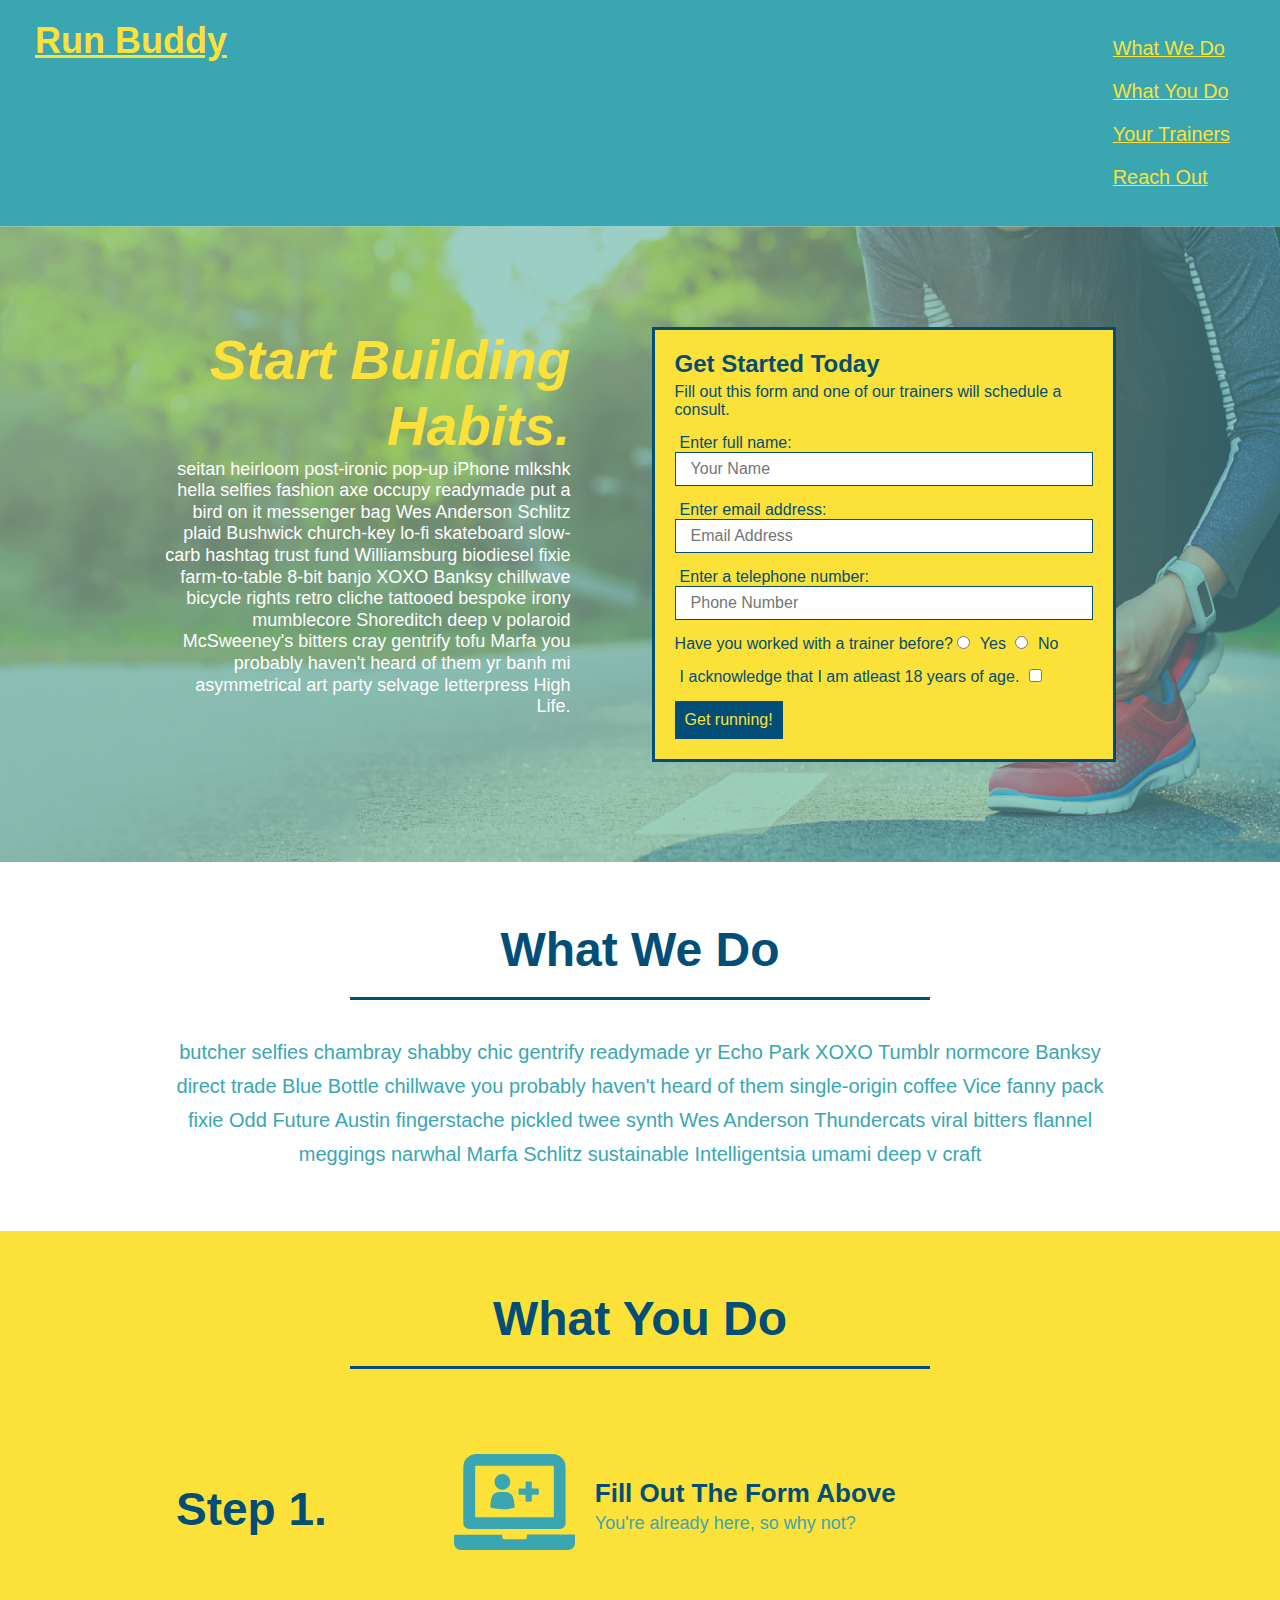
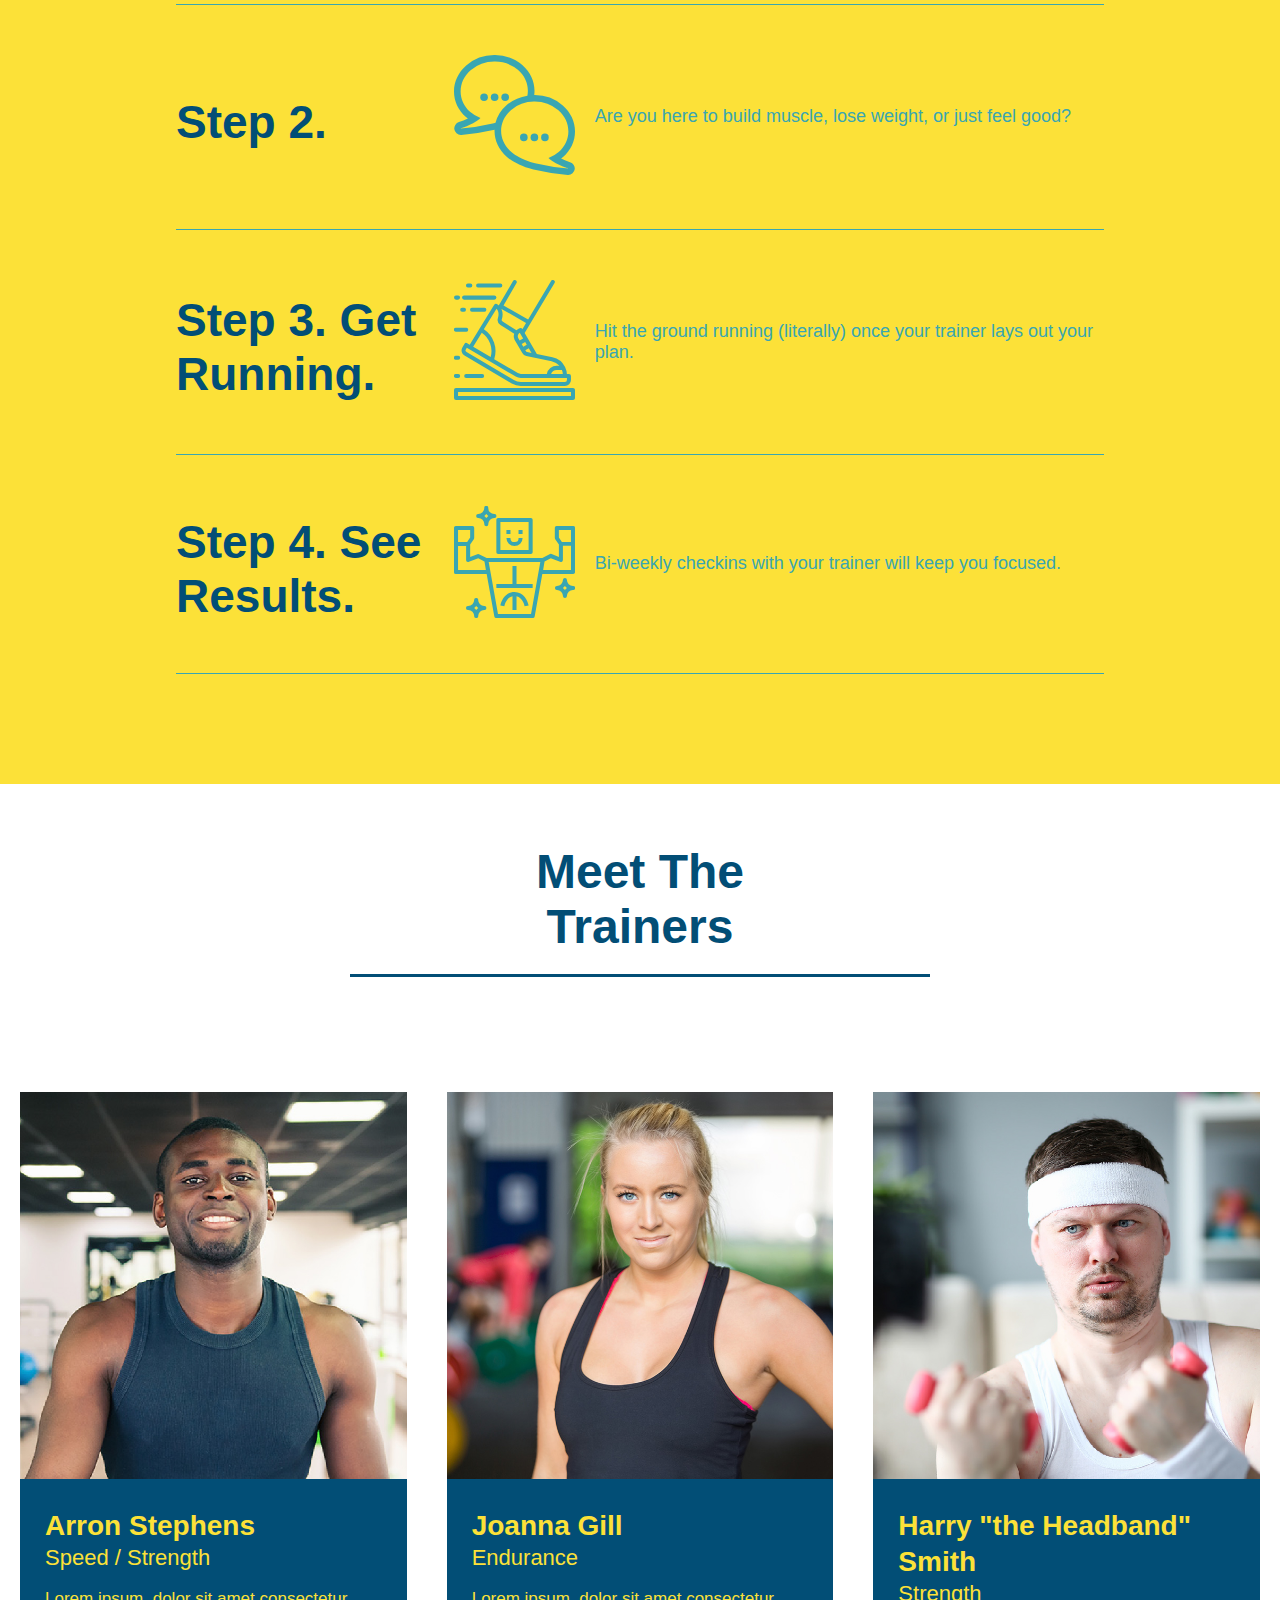
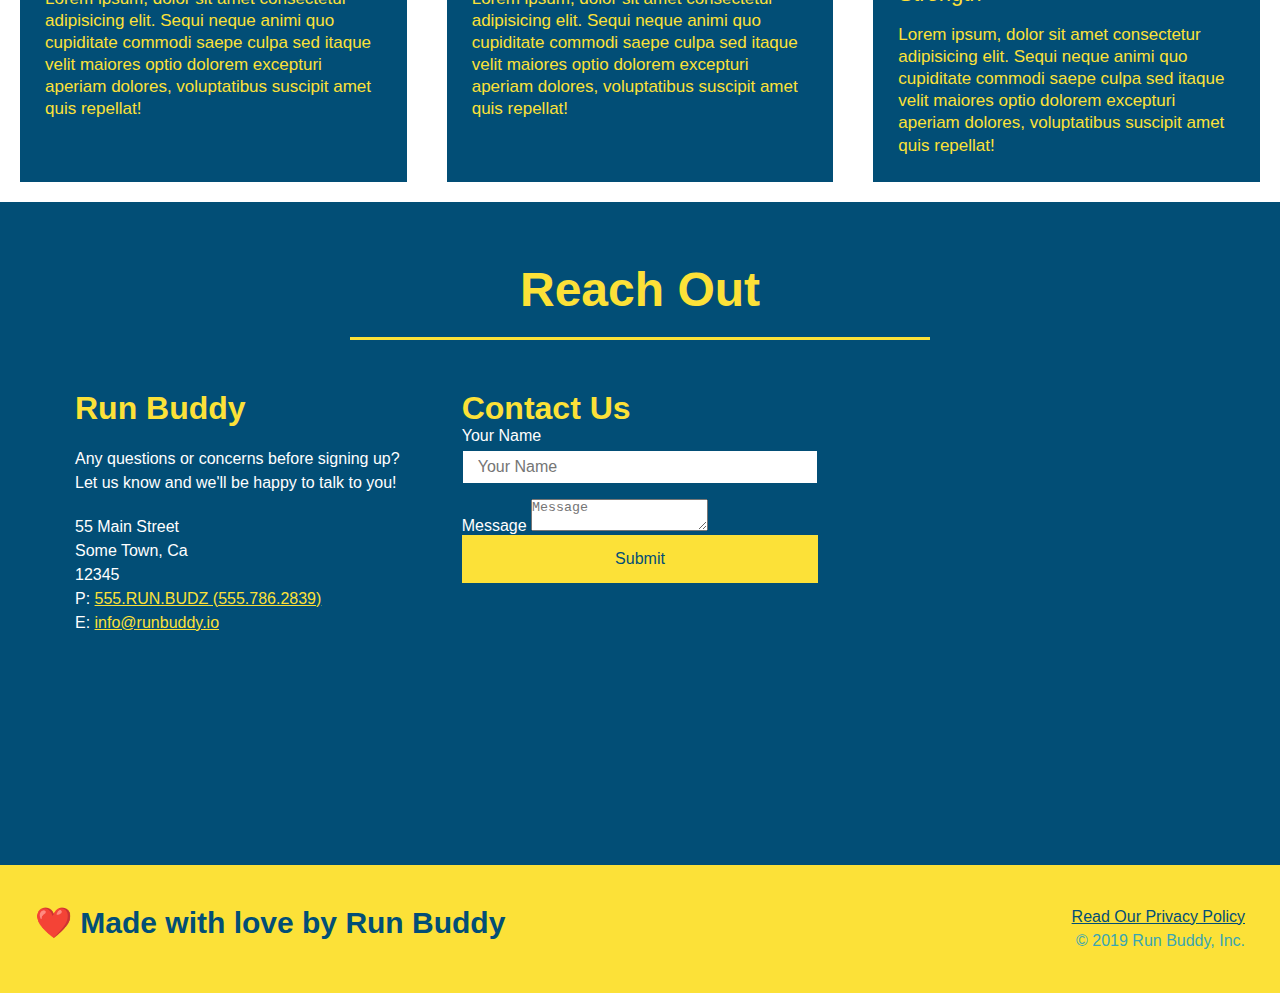
<file: index.html>
<!DOCTYPE html>
<html lang="en">
<head>
<meta charset="UTF-8"/>
<title>Run Buddy</title>
<link rel="stylesheet" href="./assets/css/style.css">
</head>

<body>
    <!-- navigation -->
<header>
    <h1>
        <a href="/">
          Run Buddy
        </a> 
    </h1>
    <nav>
        <!--Unordered list element-->
<ul>
<!--list item element-->
<li>
    <!--anchor element-->
    <a href="#what-we-do">What We Do</a>
</li>
<li>
    <a href="#what-you-do">What You Do</a>
</li>
<li>
    <a href="#your-trainers">Your Trainers</a>
</li>
<li>
    <a href="#reach-out">Reach Out</a>
</li>
</ul>

    </nav>
</header>

<!-- hero section -->
<section class="hero">

  <div class="hero-cta">
    <h2>Start Building Habits.</h2>
    <p>
      seitan heirloom post-ironic pop-up iPhone mlkshk hella selfies fashion axe occupy readymade put a bird on it messenger bag Wes Anderson Schlitz plaid Bushwick church-key lo-fi skateboard slow-carb hashtag trust fund Williamsburg biodiesel fixie farm-to-table 8-bit banjo XOXO Banksy chillwave bicycle rights retro cliche tattooed bespoke irony mumblecore Shoreditch deep v polaroid McSweeney's bitters cray gentrify tofu Marfa you probably haven't heard of them yr banh mi asymmetrical art party selvage letterpress High Life.
    </p>
  </div>
  
    <div class="hero-form">
        <h3>Get Started Today</h3>
        <p>Fill out this form and one of our trainers will schedule a consult.</p>

    <!--Add form element-->
<form>
    <label for="name">Enter full name:</label>
    <input type="text" placeholder="Your Name" name="name" id="name" class="form-input"/>
    <label for="email">Enter email address:</label>
<input type="email" placeholder="Email Address" name="email" id="email" class="form-input" />
<label for="phone">Enter a telephone number:</label>
<input type="tel" placeholder="Phone Number" name="phone" id="phone" class="form-input"/>
<p>
    Have you worked with a trainer before? 
    <input type="radio" name="trainer-confirm" id="trainer-yes" />
    <label for="trainer-yes">Yes</label>
    <input type="radio" name="trainer-confirm" id="trainer-no" />
    <label for="trainer-no">No</label>
</p>
<p>
    <label for="checkbox">
        I acknowledge that I am atleast 18 years of age.
    </label>
    <input type="checkbox" name="age-confirm" id="checkbox" />
</p>
<button type="submit">
    Get running!
</button>
</form>
</div>
</section>
<!--end hero-->
    

<!--"what we do" section-->
    <section id="what-we-do" class="intro">
      <div class="flex-row">
        <h2 class="section-title primary-border">What We Do
        </h2>
      </div>
      <div class="flex-row">
        <p>butcher selfies chambray shabby chic gentrify readymade yr Echo Park XOXO Tumblr normcore Banksy direct trade Blue Bottle chillwave you probably haven't heard of them single-origin coffee Vice fanny pack fixie Odd Future Austin fingerstache pickled twee synth Wes Anderson Thundercats viral bitters flannel meggings narwhal Marfa Schlitz sustainable Intelligentsia umami deep v craft </p>
      </div>
    </section>

<!--"what you do" section-->
<section id="what-you-do" class="steps">
  <div class="flex-row">
    <h2 class="section-title secondary-border">What You Do
    </h2>
</div>

    <div>
        <!-- insert this img element -->
        <div class="step">
          <h3>Step 1.</h3>
          <div class="step-info">
            <div class="step-img">
              <img src="assets/images/01-04-svgs/step-1.svg" alt="" />
            </div>
            <div class="step-text">
              <h4>Fill Out The Form Above</h4>
              <p>You're already here, so why not?</p>
            </div>
          </div>
        </div>

        <div class="step">
          <h3>Step 2.</h3>
          <div class="step-info">
            <div class="step-img">
              <img src="assets/images/01-04-svgs/step-2.svg" alt="" />
            </div>
            <div class="step-text">
              <p>Are you here to build muscle, lose weight, or just feel good?</p>
            </div>
          </div>
        </div>

        <div class="step">
          <h3>Step 3. Get Running.</h3>
          <div class="step-info">
            <div class="step-img">
              <img src="assets/images/01-04-svgs/step-3.svg" alt="" />
            </div>
            <div class="step-text">
              <p>Hit the ground running (literally) once your trainer lays out your plan.</p>
            </div>
          </div>
        </div>

        <div class="step">
          <h3>Step 4. See Results.</h3>
          <div class="step-info">
            <div class="step-img">
              <img src="assets/images/01-04-svgs/step-4.svg" alt="" />
            </div>
            <div class="step-text">
              <p>Bi-weekly checkins with your trainer will keep you focused.</p>
            </div>
          </div>
        </div>

</section>

<!--"meet the trainers" section-->
<section id="your-trainers" >
  <div class="flex-row">
    <h2 class="section-title primary-border">
    Meet The Trainers
    </h2>
  </div>
</section>

<!-- first trainer bio-->
<div class="trainers">
<article class="trainer">
  <img src="assets/images/01-05-trainers/trainer-1.jpg" alt="Arron Stephens in his workout clothes, ready to pump iron" />
  <div class="trainer-bio">
    <h3 class="trainer-name">Arron Stephens</h3>
    <h4 class="trainer-role">Speed / Strength</h4>
    <p>
      Lorem ipsum, dolor sit amet consectetur adipisicing elit. Sequi neque animi quo cupiditate commodi saepe culpa sed
      itaque velit maiores optio dolorem excepturi aperiam dolores, voluptatibus suscipit amet quis repellat!
    </p>
  </div>
</article>

<!-- second trainer bio -->
<article class="trainer">
  <img src="assets/images/01-05-trainers/trainer-2.jpg" alt="Joanna Gill cooling off after a workout" />
  <div class="trainer-bio">
    <h3 class="trainer-name">Joanna Gill</h3>
    <h4 class="trainer-role">Endurance</h4>
    <p>
      Lorem ipsum, dolor sit amet consectetur adipisicing elit. Sequi neque animi quo cupiditate commodi saepe culpa sed
      itaque velit maiores optio dolorem excepturi aperiam dolores, voluptatibus suscipit amet quis repellat!
    </p>
  </div>
</article>
  
  <!-- third trainer bio -->
  <article class="trainer">
    <img src="assets/images/01-05-trainers/trainer-3.jpg" alt="Harry Smith wearing a headband and lifting comically small pink weights" />
    <div class="trainer-bio">
      <h3 class="trainer-name">Harry "the Headband" Smith</h3>
      <h4 class="trainer-role">Strength</h4>
      <p>
        Lorem ipsum, dolor sit amet consectetur adipisicing elit. Sequi neque animi quo cupiditate commodi saepe culpa sed
        itaque velit maiores optio dolorem excepturi aperiam dolores, voluptatibus suscipit amet quis repellat!
      </p>
    </div>
  </article>
</div>

<!--"reach out" section-->
<section id="reach-out" class="contact">
  <div class="flex-row">
    <h2 class="section-title secondary-border">Reach Out
</h2>
</div>

<div class="contact-info">
  <div>
    <h3>Run Buddy</h3>
    <p>
      Any questions or concerns before signing up?
      <br />
      Let us know and we'll be happy to talk to you!
    </p>

    <address>
      55 Main Street <br />
      Some Town, Ca <br />
      12345 <br />
      P: <a href="tel:555.786.2839">555.RUN.BUDZ (555.786.2839)</a><br />
      E: <a href="mailto://info@runbuddy.io">info@runbuddy.io</a>
    </address>

  </div>

  <div class="contact-form">
    <h3>Contact Us</h3>
    <form>
      <label for="contact-name">Your Name</label>
      <input type="text" id="contact-name" placeholder="Your Name" />

      <label for="contact-message">Message</label>
      <textarea id="contact-message" placeholder="Message"></textarea>

      <button type="submit">Submit</button>
    </form>
  </div>

  <iframe
    src="https://www.google.com/maps/embed?pb=!1m14!1m12!1m3!1d12182.30520634488!2d-74.0652613!3d40.2407219!2m3!1f0!2f0!3f0!3m2!1i1024!2i768!4f13.1!5e0!3m2!1sen!2sus!4v1561060983193!5m2!1sen!2sus"
    frameborder="0" style="border:0" allowfullscreen></iframe>

</div>

  </section>  

<!--footer-->
<footer>
    <h2>❤️ Made with love by Run Buddy</h2>
    <div><a href="./privacy-policy.html">Read Our Privacy Policy</a><br/>
    &copy; 2019 Run Buddy, Inc. 
    </div>
</footer>


</body>
</html>
</file>
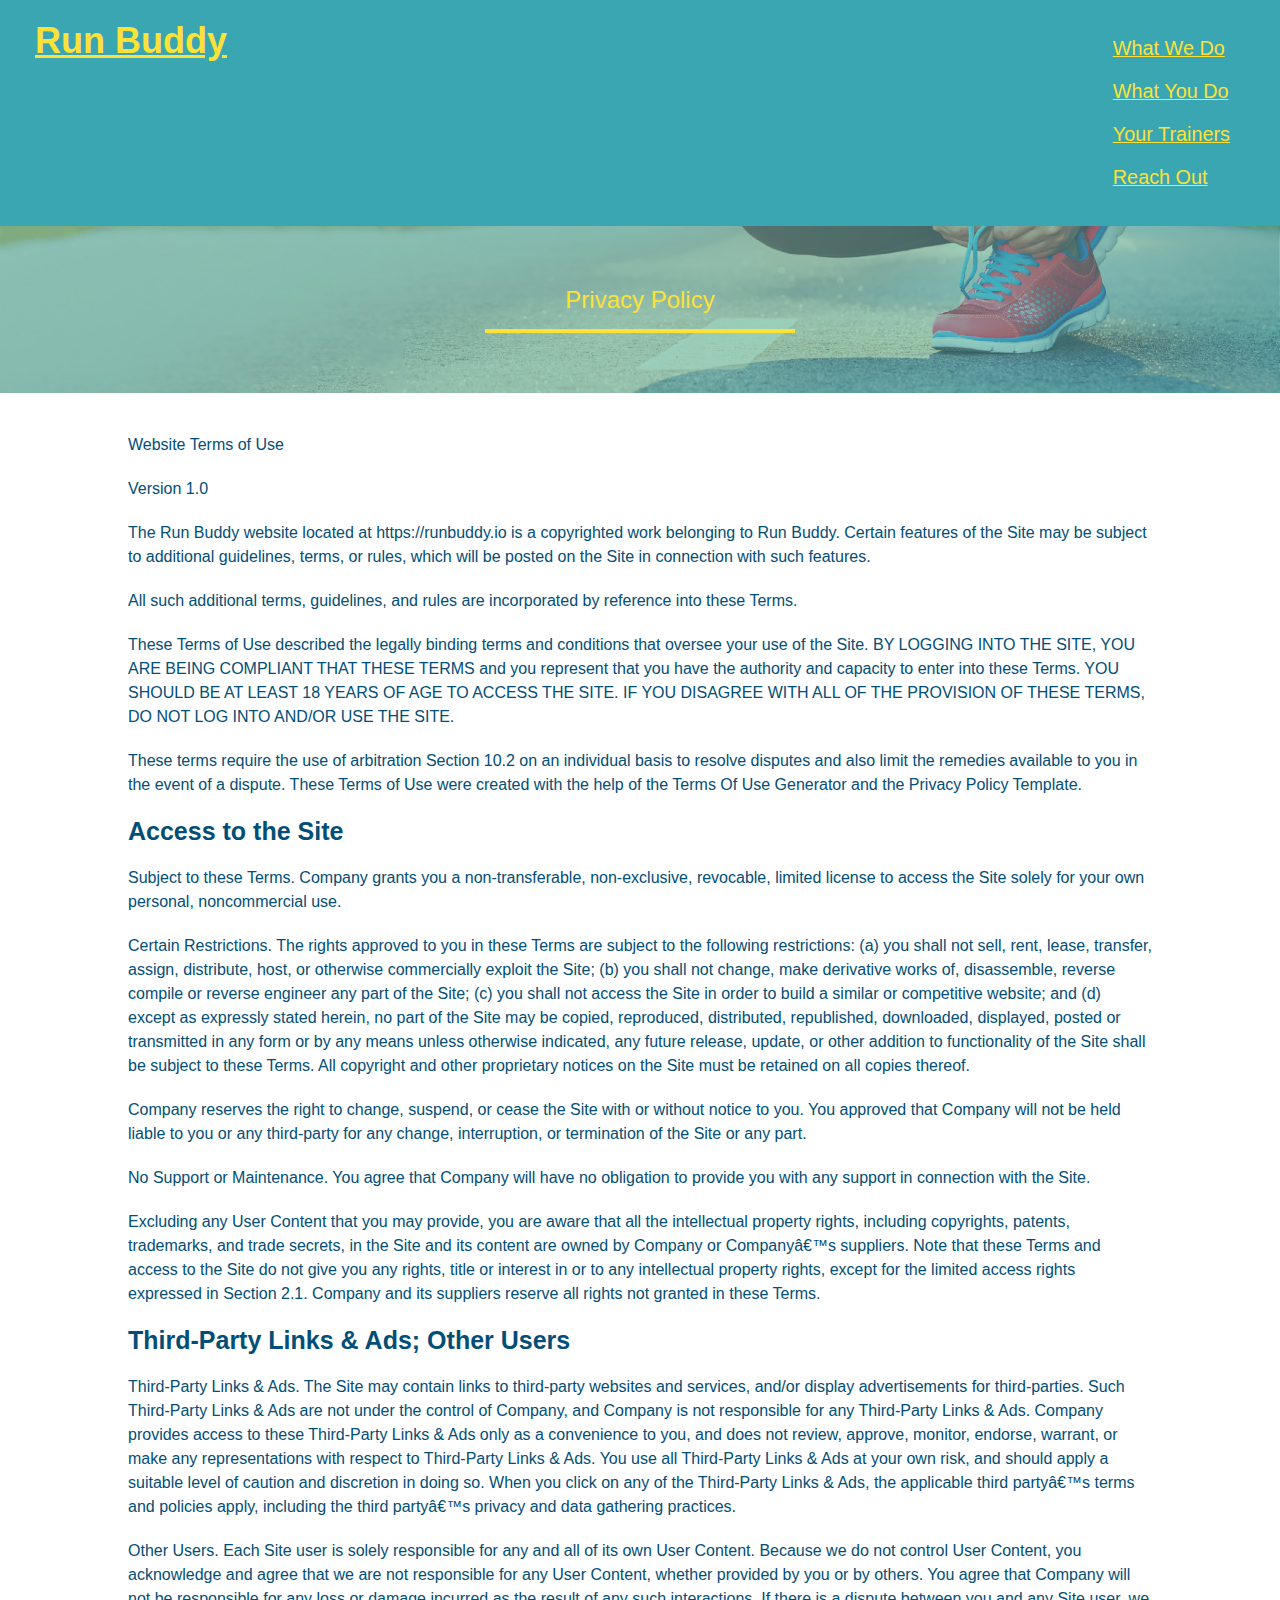
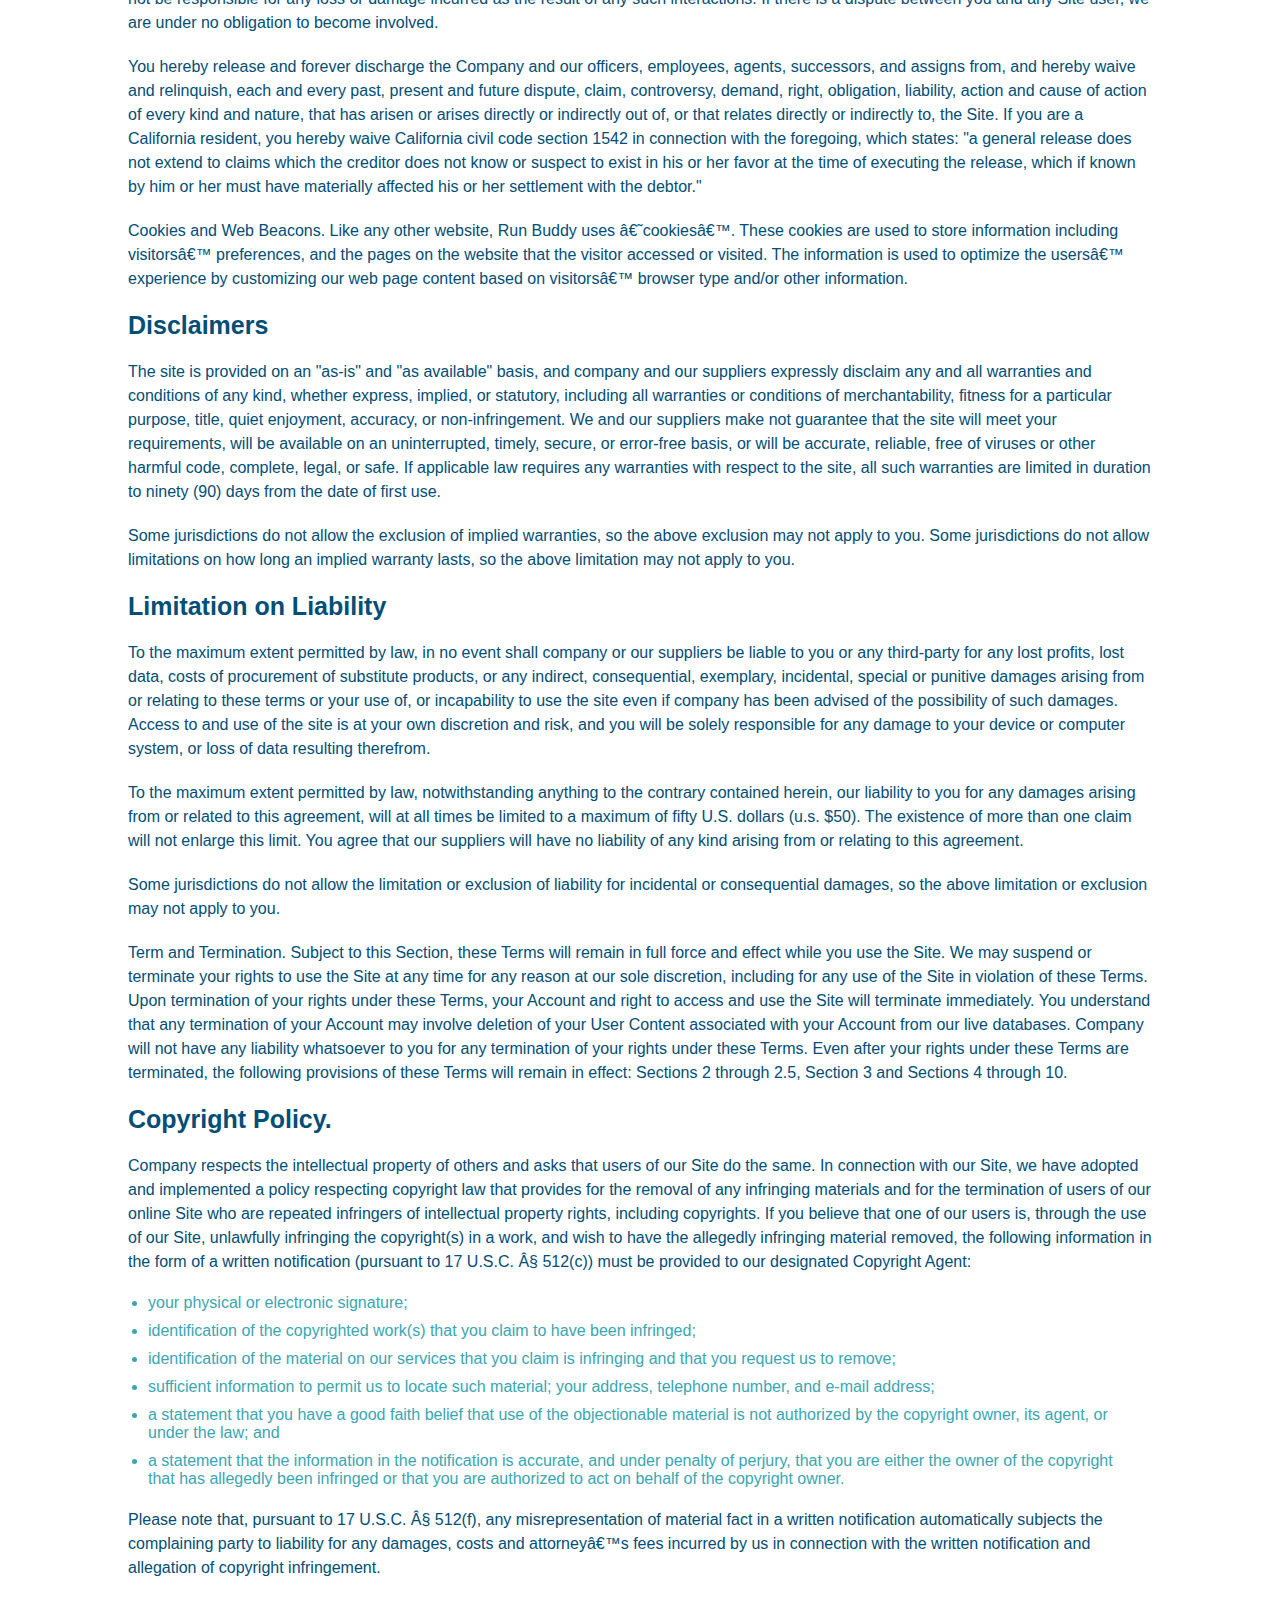
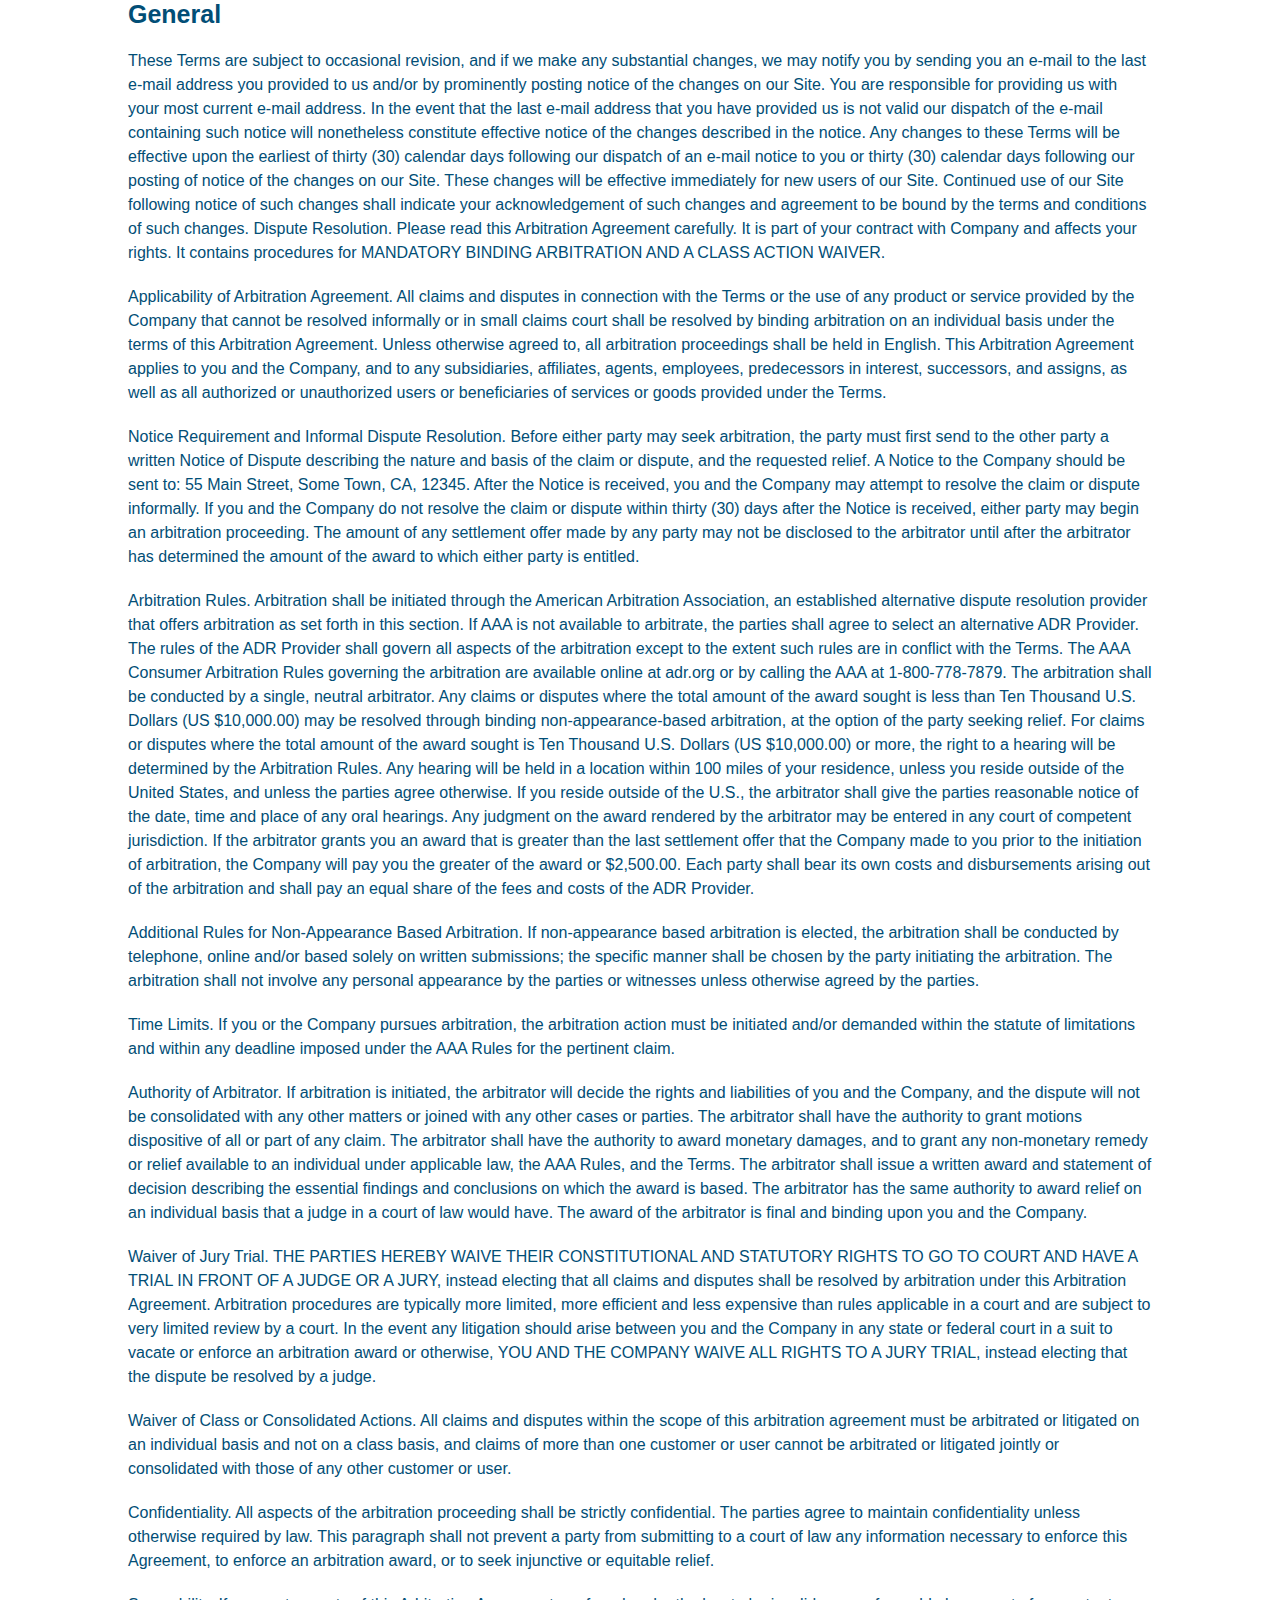
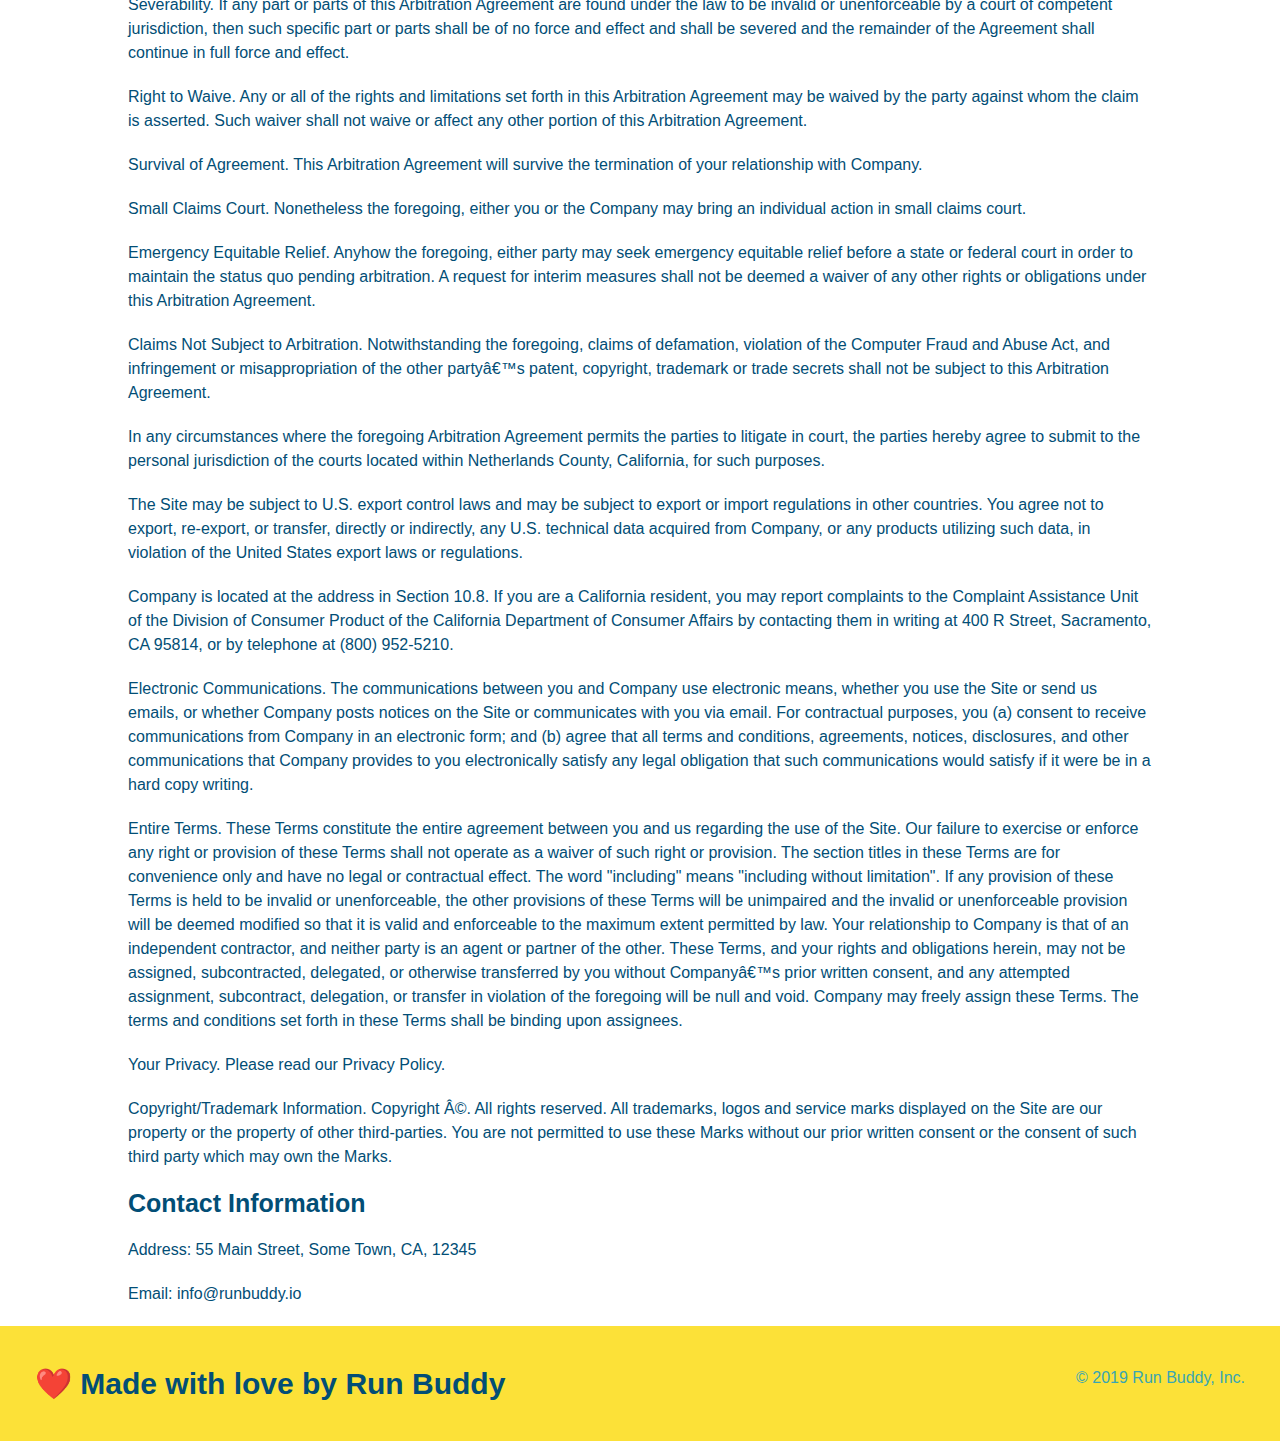
<file: privacy-policy.html>
<!DOCTYPE html>
<html lang="en">

<head>
    <meta charset="UTF-8">
    <title>Privacy Policy -  Run Buddy</title>
    <link rel="stylesheet" href="./assets/css/style.css" />
    <link rel="stylesheet" href="./assets/css/secondary-styles.css" />
    

</head>

<body>
    

<header>
    <h1>
        <a href="/">
            Run Buddy
        </a> 
    </h1>
    <nav>
        <!--Unordered list element-->
<ul>
<!--list item element-->
<li>
    <!--anchor element-->
    <a href="./index.html">What We Do</a>
</li>
<li>
    <a href="./index.html">What You Do</a>
</li>
<li>
    <a href="./index.html">Your Trainers</a>
</li>
<li>
    <a href="./index.html">Reach Out</a>
</li>
</ul>
</nav>
</header>


<section class="hero">
    <h2 class="page-title">
        Privacy Policy
    </h2>

</section>


<article class="secondary-content">
    <p>
        Website Terms of Use
      </p>
  
      <p>
        Version 1.0
      </p>
  
      <p>
        The Run Buddy website located at https://runbuddy.io is a copyrighted work belonging to Run Buddy. Certain
        features of the Site may be subject to additional guidelines, terms, or rules, which will be posted on the Site
        in connection with such features.
      </p>
  
      <p>
        All such additional terms, guidelines, and rules are incorporated by reference into these Terms.
      </p>
  
      <p>
        These Terms of Use described the legally binding terms and conditions that oversee your use of the Site. BY
        LOGGING INTO THE SITE, YOU ARE BEING COMPLIANT THAT THESE TERMS and you represent that you have the authority
        and capacity to enter into these Terms. YOU SHOULD BE AT LEAST 18 YEARS OF AGE TO ACCESS THE SITE. IF YOU
        DISAGREE WITH ALL OF THE PROVISION OF THESE TERMS, DO NOT LOG INTO AND/OR USE THE SITE.
      </p>
  
      <p>
        These terms require the use of arbitration Section 10.2 on an individual basis to resolve disputes and also
        limit the remedies available to you in the event of a dispute. These Terms of Use were created with the help of
        the Terms Of Use Generator and the Privacy Policy Template.
      </p>
  
      <h3>
        Access to the Site
      </h3>
  
      <p>
        Subject to these Terms. Company grants you a non-transferable, non-exclusive, revocable, limited license to
        access the Site solely for your own personal, noncommercial use.
      </p>
  
      <p>
        Certain Restrictions. The rights approved to you in these Terms are subject to the following restrictions: (a)
        you shall not sell, rent, lease, transfer, assign, distribute, host, or otherwise commercially exploit the Site;
        (b) you shall not change, make derivative works of, disassemble, reverse compile or reverse engineer any part of
        the Site; (c) you shall not access the Site in order to build a similar or competitive website; and (d) except
        as expressly stated herein, no part of the Site may be copied, reproduced, distributed, republished, downloaded,
        displayed, posted or transmitted in any form or by any means unless otherwise indicated, any future release,
        update, or other addition to functionality of the Site shall be subject to these Terms. All copyright and other
        proprietary notices on the Site must be retained on all copies thereof.
      </p>
  
      <p>
        Company reserves the right to change, suspend, or cease the Site with or without notice to you. You approved
        that Company will not be held liable to you or any third-party for any change, interruption, or termination of
        the Site or any part.
      </p>
  
      <p>
        No Support or Maintenance. You agree that Company will have no obligation to provide you with any support in
        connection with the Site.
      </p>
  
      <p>
        Excluding any User Content that you may provide, you are aware that all the intellectual property rights,
        including copyrights, patents, trademarks, and trade secrets, in the Site and its content are owned by Company
        or Companyâ€™s suppliers. Note that these Terms and access to the Site do not give you any rights, title or
        interest in or to any intellectual property rights, except for the limited access rights expressed in Section
        2.1. Company and its suppliers reserve all rights not granted in these Terms.
      </p>
  
      <h3>
        Third-Party Links & Ads; Other Users
      </h3>
  
      <p>
        Third-Party Links & Ads. The Site may contain links to third-party websites and services, and/or display
        advertisements for third-parties. Such Third-Party Links & Ads are not under the control of Company, and Company
        is not responsible for any Third-Party Links & Ads. Company provides access to these Third-Party Links & Ads
        only as a convenience to you, and does not review, approve, monitor, endorse, warrant, or make any
        representations with respect to Third-Party Links & Ads. You use all Third-Party Links & Ads at your own risk,
        and should apply a suitable level of caution and discretion in doing so. When you click on any of the
        Third-Party Links & Ads, the applicable third partyâ€™s terms and policies apply, including the third partyâ€™s
        privacy and data gathering practices.
      </p>
  
      <p>
        Other Users. Each Site user is solely responsible for any and all of its own User Content. Because we do not
        control User Content, you acknowledge and agree that we are not responsible for any User Content, whether
        provided by you or by others. You agree that Company will not be responsible for any loss or damage incurred as
        the result of any such interactions. If there is a dispute between you and any Site user, we are under no
        obligation to become involved.
      </p>
  
      <p>
        You hereby release and forever discharge the Company and our officers, employees, agents, successors, and
        assigns from, and hereby waive and relinquish, each and every past, present and future dispute, claim,
        controversy, demand, right, obligation, liability, action and cause of action of every kind and nature, that has
        arisen or arises directly or indirectly out of, or that relates directly or indirectly to, the Site. If you are
        a California resident, you hereby waive California civil code section 1542 in connection with the foregoing,
        which states: "a general release does not extend to claims which the creditor does not know or suspect to exist
        in his or her favor at the time of executing the release, which if known by him or her must have materially
        affected his or her settlement with the debtor."
      </p>
  
      <p>
        Cookies and Web Beacons. Like any other website, Run Buddy uses â€˜cookiesâ€™. These cookies are used to store
        information including visitorsâ€™ preferences, and the pages on the website that the visitor accessed or visited.
        The information is used to optimize the usersâ€™ experience by customizing our web page content based on
        visitorsâ€™
        browser type and/or other information.
      </p>
  
      <h3>
        Disclaimers
      </h3>
  
      <p>
        The site is provided on an "as-is" and "as available" basis, and company and our suppliers expressly disclaim
        any and all warranties and conditions of any kind, whether express, implied, or statutory, including all
        warranties or conditions of merchantability, fitness for a particular purpose, title, quiet enjoyment, accuracy,
        or non-infringement. We and our suppliers make not guarantee that the site will meet your requirements, will be
        available on an uninterrupted, timely, secure, or error-free basis, or will be accurate, reliable, free of
        viruses or other harmful code, complete, legal, or safe. If applicable law requires any warranties with respect
        to the site, all such warranties are limited in duration to ninety (90) days from the date of first use.
      </p>
  
      <p>
        Some jurisdictions do not allow the exclusion of implied warranties, so the above exclusion may not apply to
        you. Some jurisdictions do not allow limitations on how long an implied warranty lasts, so the above limitation
        may not apply to you.
      </p>
  
      <h3>
        Limitation on Liability
      </h3>
  
      <p>
        To the maximum extent permitted by law, in no event shall company or our suppliers be liable to you or any
        third-party for any lost profits, lost data, costs of procurement of substitute products, or any indirect,
        consequential, exemplary, incidental, special or punitive damages arising from or relating to these terms or
        your use of, or incapability to use the site even if company has been advised of the possibility of such
        damages. Access to and use of the site is at your own discretion and risk, and you will be solely responsible
        for any damage to your device or computer system, or loss of data resulting therefrom.
      </p>
  
      <p>
        To the maximum extent permitted by law, notwithstanding anything to the contrary contained herein, our liability
        to you for any damages arising from or related to this agreement, will at all times be limited to a maximum of
        fifty U.S. dollars (u.s. $50). The existence of more than one claim will not enlarge this limit. You agree that
        our suppliers will have no liability of any kind arising from or relating to this agreement.
      </p>
  
      <p>
        Some jurisdictions do not allow the limitation or exclusion of liability for incidental or consequential
        damages, so the above limitation or exclusion may not apply to you.
      </p>
  
      <p>
        Term and Termination. Subject to this Section, these Terms will remain in full force and effect while you use
        the Site. We may suspend or terminate your rights to use the Site at any time for any reason at our sole
        discretion, including for any use of the Site in violation of these Terms. Upon termination of your rights under
        these Terms, your Account and right to access and use the Site will terminate immediately. You understand that
        any termination of your Account may involve deletion of your User Content associated with your Account from our
        live databases. Company will not have any liability whatsoever to you for any termination of your rights under
        these Terms. Even after your rights under these Terms are terminated, the following provisions of these Terms
        will remain in effect: Sections 2 through 2.5, Section 3 and Sections 4 through 10.
      </p>
  
      <h3>
        Copyright Policy.
      </h3>
  
      <p>
        Company respects the intellectual property of others and asks that users of our Site do the same. In connection
        with our Site, we have adopted and implemented a policy respecting copyright law that provides for the removal
        of any infringing materials and for the termination of users of our online Site who are repeated infringers of
        intellectual property rights, including copyrights. If you believe that one of our users is, through the use of
        our Site, unlawfully infringing the copyright(s) in a work, and wish to have the allegedly infringing material
        removed, the following information in the form of a written notification (pursuant to 17 U.S.C. Â§ 512(c)) must
        be provided to our designated Copyright Agent:
      </p>
  
      <ul>
        <li>
          your physical or electronic signature;
        </li>
        <li>
          identification of the copyrighted work(s) that you claim to have been infringed;
        </li>
        <li>
          identification of the material on our services that you claim is infringing and that you request us to remove;
        </li>
        <li>
          sufficient information to permit us to locate such material; your address, telephone number, and e-mail
          address;
        </li>
        <li>
          a statement that you have a good faith belief that use of the objectionable material is not authorized by the
          copyright owner, its agent, or under the law; and
        </li>
        <li>
          a statement that the information in the notification is accurate, and under penalty of perjury, that you are
          either the owner of the copyright that has allegedly been infringed or that you are authorized to act on
          behalf of the copyright owner.
        </li>
      </ul>
  
      <p>
        Please note that, pursuant to 17 U.S.C. Â§ 512(f), any misrepresentation of material fact in a written
        notification automatically subjects the complaining party to liability for any damages, costs and attorneyâ€™s
        fees incurred by us in connection with the written notification and allegation of copyright infringement.
      </p>
  
      <h3>
        General
      </h3>
  
      <p>
        These Terms are subject to occasional revision, and if we make any substantial changes, we may notify you by
        sending you an e-mail to the last e-mail address you provided to us and/or by prominently posting notice of the
        changes on our Site. You are responsible for providing us with your most current e-mail address. In the event
        that the last e-mail address that you have provided us is not valid our dispatch of the e-mail containing such
        notice will nonetheless constitute effective notice of the changes described in the notice. Any changes to these
        Terms will be effective upon the earliest of thirty (30) calendar days following our dispatch of an e-mail
        notice to you or thirty (30) calendar days following our posting of notice of the changes on our Site. These
        changes will be effective immediately for new users of our Site. Continued use of our Site following notice of
        such changes shall indicate your acknowledgement of such changes and agreement to be bound by the terms and
        conditions of such changes. Dispute Resolution. Please read this Arbitration Agreement carefully. It is part of
        your contract with Company and affects your rights. It contains procedures for MANDATORY BINDING ARBITRATION AND
        A CLASS ACTION WAIVER.
      </p>
  
      <p>
        Applicability of Arbitration Agreement. All claims and disputes in connection with the Terms or the use of any
        product or service provided by the Company that cannot be resolved informally or in small claims court shall be
        resolved by binding arbitration on an individual basis under the terms of this Arbitration Agreement. Unless
        otherwise agreed to, all arbitration proceedings shall be held in English. This Arbitration Agreement applies to
        you and the Company, and to any subsidiaries, affiliates, agents, employees, predecessors in interest,
        successors, and assigns, as well as all authorized or unauthorized users or beneficiaries of services or goods
        provided under the Terms.
      </p>
  
      <p>
        Notice Requirement and Informal Dispute Resolution. Before either party may seek arbitration, the party must
        first send to the other party a written Notice of Dispute describing the nature and basis of the claim or
        dispute, and the requested relief. A Notice to the Company should be sent to: 55 Main Street, Some Town, CA,
        12345. After the Notice is received, you and the Company may attempt to resolve the claim or dispute informally.
        If you and the Company do not resolve the claim or dispute within thirty (30) days after the Notice is received,
        either party may begin an arbitration proceeding. The amount of any settlement offer made by any party may not
        be disclosed to the arbitrator until after the arbitrator has determined the amount of the award to which either
        party is entitled.
      </p>
  
      <p>
        Arbitration Rules. Arbitration shall be initiated through the American Arbitration Association, an established
        alternative dispute resolution provider that offers arbitration as set forth in this section. If AAA is not
        available to arbitrate, the parties shall agree to select an alternative ADR Provider. The rules of the ADR
        Provider shall govern all aspects of the arbitration except to the extent such rules are in conflict with the
        Terms. The AAA Consumer Arbitration Rules governing the arbitration are available online at adr.org or by
        calling the AAA at 1-800-778-7879. The arbitration shall be conducted by a single, neutral arbitrator. Any
        claims or disputes where the total amount of the award sought is less than Ten Thousand U.S. Dollars (US
        $10,000.00) may be resolved through binding non-appearance-based arbitration, at the option of the party seeking
        relief. For claims or disputes where the total amount of the award sought is Ten Thousand U.S. Dollars (US
        $10,000.00) or more, the right to a hearing will be determined by the Arbitration Rules. Any hearing will be
        held in a location within 100 miles of your residence, unless you reside outside of the United States, and
        unless the parties agree otherwise. If you reside outside of the U.S., the arbitrator shall give the parties
        reasonable notice of the date, time and place of any oral hearings. Any judgment on the award rendered by the
        arbitrator may be entered in any court of competent jurisdiction. If the arbitrator grants you an award that is
        greater than the last settlement offer that the Company made to you prior to the initiation of arbitration, the
        Company will pay you the greater of the award or $2,500.00. Each party shall bear its own costs and
        disbursements arising out of the arbitration and shall pay an equal share of the fees and costs of the ADR
        Provider.
      </p>
  
      <p>
        Additional Rules for Non-Appearance Based Arbitration. If non-appearance based arbitration is elected, the
        arbitration shall be conducted by telephone, online and/or based solely on written submissions; the specific
        manner shall be chosen by the party initiating the arbitration. The arbitration shall not involve any personal
        appearance by the parties or witnesses unless otherwise agreed by the parties.
      </p>
  
      <p>
        Time Limits. If you or the Company pursues arbitration, the arbitration action must be initiated and/or demanded
        within the statute of limitations and within any deadline imposed under the AAA Rules for the pertinent claim.
      </p>
  
      <p>
        Authority of Arbitrator. If arbitration is initiated, the arbitrator will decide the rights and liabilities of
        you and the Company, and the dispute will not be consolidated with any other matters or joined with any other
        cases or parties. The arbitrator shall have the authority to grant motions dispositive of all or part of any
        claim. The arbitrator shall have the authority to award monetary damages, and to grant any non-monetary remedy
        or relief available to an individual under applicable law, the AAA Rules, and the Terms. The arbitrator shall
        issue a written award and statement of decision describing the essential findings and conclusions on which the
        award is based. The arbitrator has the same authority to award relief on an individual basis that a judge in a
        court of law would have. The award of the arbitrator is final and binding upon you and the Company.
      </p>
  
      <p>
        Waiver of Jury Trial. THE PARTIES HEREBY WAIVE THEIR CONSTITUTIONAL AND STATUTORY RIGHTS TO GO TO COURT AND HAVE
        A TRIAL IN FRONT OF A JUDGE OR A JURY, instead electing that all claims and disputes shall be resolved by
        arbitration under this Arbitration Agreement. Arbitration procedures are typically more limited, more efficient
        and less expensive than rules applicable in a court and are subject to very limited review by a court. In the
        event any litigation should arise between you and the Company in any state or federal court in a suit to vacate
        or enforce an arbitration award or otherwise, YOU AND THE COMPANY WAIVE ALL RIGHTS TO A JURY TRIAL, instead
        electing that the dispute be resolved by a judge.
      </p>
  
      <p>
        Waiver of Class or Consolidated Actions. All claims and disputes within the scope of this arbitration agreement
        must be arbitrated or litigated on an individual basis and not on a class basis, and claims of more than one
        customer or user cannot be arbitrated or litigated jointly or consolidated with those of any other customer or
        user.
      </p>
  
      <p>
        Confidentiality. All aspects of the arbitration proceeding shall be strictly confidential. The parties agree to
        maintain confidentiality unless otherwise required by law. This paragraph shall not prevent a party from
        submitting to a court of law any information necessary to enforce this Agreement, to enforce an arbitration
        award, or to seek injunctive or equitable relief.
      </p>
  
      <p>
        Severability. If any part or parts of this Arbitration Agreement are found under the law to be invalid or
        unenforceable by a court of competent jurisdiction, then such specific part or parts shall be of no force and
        effect and shall be severed and the remainder of the Agreement shall continue in full force and effect.
      </p>
  
      <p>
        Right to Waive. Any or all of the rights and limitations set forth in this Arbitration Agreement may be waived
        by the party against whom the claim is asserted. Such waiver shall not waive or affect any other portion of this
        Arbitration Agreement.
      </p>
  
      <p>
        Survival of Agreement. This Arbitration Agreement will survive the termination of your relationship with
        Company.
      </p>
  
      <p>
        Small Claims Court. Nonetheless the foregoing, either you or the Company may bring an individual action in small
        claims court.
      </p>
  
      <p>
        Emergency Equitable Relief. Anyhow the foregoing, either party may seek emergency equitable relief before a
        state or federal court in order to maintain the status quo pending arbitration. A request for interim measures
        shall not be deemed a waiver of any other rights or obligations under this Arbitration Agreement.
      </p>
  
      <p>
        Claims Not Subject to Arbitration. Notwithstanding the foregoing, claims of defamation, violation of the
        Computer Fraud and Abuse Act, and infringement or misappropriation of the other partyâ€™s patent, copyright,
        trademark or trade secrets shall not be subject to this Arbitration Agreement.
      </p>
  
      <p>
        In any circumstances where the foregoing Arbitration Agreement permits the parties to litigate in court, the
        parties hereby agree to submit to the personal jurisdiction of the courts located within Netherlands County,
        California, for such purposes.
      </p>
  
      <p>
        The Site may be subject to U.S. export control laws and may be subject to export or import regulations in other
        countries. You agree not to export, re-export, or transfer, directly or indirectly, any U.S. technical data
        acquired from Company, or any products utilizing such data, in violation of the United States export laws or
        regulations.
      </p>
  
      <p>
        Company is located at the address in Section 10.8. If you are a California resident, you may report complaints
        to the Complaint Assistance Unit of the Division of Consumer Product of the California Department of Consumer
        Affairs by contacting them in writing at 400 R Street, Sacramento, CA 95814, or by telephone at (800) 952-5210.
      </p>
  
      <p>
        Electronic Communications. The communications between you and Company use electronic means, whether you use the
        Site or send us emails, or whether Company posts notices on the Site or communicates with you via email. For
        contractual purposes, you (a) consent to receive communications from Company in an electronic form; and (b)
        agree that all terms and conditions, agreements, notices, disclosures, and other communications that Company
        provides to you electronically satisfy any legal obligation that such communications would satisfy if it were be
        in a hard copy writing.
      </p>
  
      <p>
        Entire Terms. These Terms constitute the entire agreement between you and us regarding the use of the Site. Our
        failure to exercise or enforce any right or provision of these Terms shall not operate as a waiver of such right
        or provision. The section titles in these Terms are for convenience only and have no legal or contractual
        effect. The word "including" means "including without limitation". If any provision of these Terms is held to be
        invalid or unenforceable, the other provisions of these Terms will be unimpaired and the invalid or
        unenforceable provision will be deemed modified so that it is valid and enforceable to the maximum extent
        permitted by law. Your relationship to Company is that of an independent contractor, and neither party is an
        agent or partner of the other. These Terms, and your rights and obligations herein, may not be assigned,
        subcontracted, delegated, or otherwise transferred by you without Companyâ€™s prior written consent, and any
        attempted assignment, subcontract, delegation, or transfer in violation of the foregoing will be null and void.
        Company may freely assign these Terms. The terms and conditions set forth in these Terms shall be binding upon
        assignees.
      </p>
  
      <p>
        Your Privacy. Please read our Privacy Policy.
      </p>
  
      <p>
        Copyright/Trademark Information. Copyright Â©. All rights reserved. All trademarks, logos and service marks
        displayed on the Site are our property or the property of other third-parties. You are not permitted to use
        these Marks without our prior written consent or the consent of such third party which may own the Marks.
      </p>
  
      <h3>
        Contact Information
      </h3>
  
      <p>
        Address: 55 Main Street, Some Town, CA, 12345
      </p>
  
      <p>
        Email: info@runbuddy.io
      </p>
  </article>


<!--footer-->
<footer>
    <h2>❤️ Made with love by Run Buddy</h2>
    <div> 
    &copy; 2019 Run Buddy, Inc. 
    </div>
</footer>

</body>
</html>
</file>
<file: assets/css/style.css>
/* this * takes out any margins that would have been autmatically been placed in the document */
* {
    margin: 0;
    padding: 0;
    box-sizing: border-box;
}

/* Hero Style Start */
.hero {
    background-image: url(../images/hero-bg.jpg);
    background-size: cover;
    background-position: center;
  display: flex;
  justify-content: center;
  flex-wrap: wrap;
  align-items: flex-start;
}

.hero-cta {
    width: 35%;
    text-align: right;
    margin: 3.5%;
    color: #fff;
    font-size: 18px;
    line-height: 1.2;
  }

  .hero-cta h2 {
    font-style: italic;
    font-size: 55px;
    color: #fce138;
  }

.hero-form {
    border: solid 3px #024e76;
    background-color: #fce138;
    padding: 20px;
    color: #024e76;
    width: 40%;
    margin: 3.5%;
}

.hero-form h3{
    font-size: 24px;
    margin: 0;
}

.hero-form p {
    margin: 5px 0 15px 0;
}

.form-input {
    border: 1px solid #024e76;
    display: block;
    padding: 7px 15px;
    font-size: 16px;
    color: #024e76;
    width: 100%;
    margin-bottom: 15px;
}

.hero-form label {
margin: 0 5px;
}

.hero-form button {
color: #fce138;
background-color: #024e76;
border: none;
padding: 10px;
font-size: 16px;
}

/* seconday page hero */
.hero secondary {
    margin: 20px;
    background-color: black;
    font-size: 20px;
    color: red;
}

.intro {
   
}

.intro p {
    line-height: 1.7;
    color: #39a6b2;
    width: 80%;
    font-size: 20px;
    margin: 0 auto;
    text-align: center;
}

.steps {

background: #fce138;
}

.section-title {
font-size: 55px;
color: #024e76;
border-bottom: 3px solid;
}
  
.primary-border {
border-color: #fce138;
}
  
.secondary-border {
border-color: #39a6b2;
}

.steps div {

}
  
.steps img {

} 
  
.steps h3 {
color: #024e76;
font-size: 46px;
margin-top: 10px;
}
  
.step-text p {
color: #39a6b2;
font-size: 18px;
}

.step-text h4 {
    font-size: 26px;
    line-height: 1.5;
    color: #024e76;
}

.steps span {

}

.step {
    margin: 50px auto;
    padding-bottom: 50px;
    width: 80%;
    border-bottom: 1px solid #39a6b2;
    display: flex;
    flex-wrap: wrap;
    align-items: center;
    justify-content: space-between;
}

.step h3 {
    flex: 1 30%;
}

.step-info {
    flex: 2 70%;
    display: flex;
    flex-wrap: wrap;
    align-items: center;
}

.step-img {
flex: 1 12%;
margin-right: 20px;
}

.step-img img {
max-width: 100%;
}

.step-text {
    flex: 12;
}

/* Trainer Section */
.trainers {
    width: 100%;
    margin: 0 auto;
    display: flex;
    flex-wrap: wrap;
    justify-content: space-around;
}

.trainer {
    margin: 20px;
    background: #024e76;
    color: #fce138;
   flex: 1;
}

.trainer img {
    width: 100%;
}
  
.trainer-bio {
    padding: 25px;
    line-height: 1.3;
}

.trainer-bio h3 {
    font-size: 28px;
  
}
  
.trainer-bio h4 {
    font-weight: lighter;
    font-size: 22px;
    margin-bottom: 15px;
}
  
.trainer-bio p {
    font-size: 17px;
    
}
  

.text-left {
    text-align: left;
}
  
.text-right {
    text-align: right;
}

.flex-row {
    display: flex;
  }
  

/* Hero Style End */
body {
    /* more on this crazy alphanumerical value in a minute! */
    color: #39a6b2;
    font-family: Helvetica, Arial, sans-serif;
  }

  /* apply styles to <header> */
  header {
      padding: 20px 35px;
      background-color: #39a6b2;
      display: flex;
     justify-content: space-between;
     flex-wrap: wrap;
  }

  header h1{
      font-weight: bold;
      margin: 0;
      font-size: 36px;
      color: #fce138;
      
      
  }

  header a{
      color: #fce138;
  }

  header nav {
      margin: 7px 0;
  }

  header nav ul li{
      display: flex;
      flex-wrap: wrap;
      justify-content: space-between;
      align-items: center;
      list-style: none;
  }

  header nav ul li a {
     padding: 10px 15px;
      font-weight: lighter;
      font-size: 1.55vw;
  }

 /* footer */ 
  footer {
      display: flex;
      justify-content: space-between;
      flex-wrap: wrap;
      background: #fce138;
      width: 100%;
      padding: 40px 35px;
  }

  footer h2{
      
      color: #024e76;
      font-size: 30px;
      margin: 0;
  }

  footer div {
     
      line-height: 1.5;
      text-align: right;
  }

  footer a {
      color: #024e76;
  }

  section {
      padding: 60px;
      
  }

  .section-title {
    font-size: 48px;
    display: inline-block;
    padding: 0 100px 20px 100px;
    border-bottom: 3px solid;
    margin-bottom: 35px;
    color: #024e76;
    padding-bottom: 20px;
    text-align: center;
    margin: 0 auto 35px auto;
    width: 50%;
   
  }

  /* REACH OUT STYLES START */
.contact {
    background: #024e76;
  }

  .contact h2 {
      color: #fce138;
  }

  .contact-info {
      display: flex;
      justify-content: space-between;
      flex-wrap: wrap;
  }

  .contact-info > * {
    flex: 1;
    margin: 15px;
  }

  .contact-info iframe {
      height: 400px;
  }

  .contact-info div {
    color: white;
  }

  .contact-info h3 {
    color: #fce138;
    font-size: 32px;
  }
  
  .contact-info p, .contact-info address {
    margin: 20px 0;
    line-height: 1.5;
    font-size: 16px;
    font-style: normal;
  }

  .contact-info a {
    color: #fce138;
  }

  .contact-form input, .contact-formtextarea {
    border: 1px solid #024e76;
    display: block;
    padding: 7px 15px;
    font-size: 16px;
    color: #024e76;
    width: 100%;
    margin-bottom: 15px;
    margin-top: 5px;
}

.contact-form button { 
    width: 100%;
    border: none;
    background: #fce138;
    color: #024e76;
    text-align: center;
    padding: 15px 0;
    font-size: 16px;
}
  /* REACH OUT STYLES END */
  
/* MEDIA QUERY FOR SMALLER DESKTOP SCREENS AND SMALLER */
@media screen and (max-width: 980px) {
    header {
        padding-bottom: 0;
        justify-content: center;
      }
    
      header h1 {
        width: 100%;
        text-align: center;
      }
    
      header nav ul {
        margin-top: 20px;
        width: 100%;
        justify-content: center;
      }
    
      header nav ul li a {
        font-size: 20px;
      }
    
      header {
        padding-bottom: 0;
        justify-content: center;
      }
    
      header h1 {
        width: 100%;
        text-align: center;
      }
    
      header nav ul {
        margin-top: 20px;
        width: 100%;
        justify-content: center;
      }
    
      header nav ul li a {
        font-size: 20px;
      }
    
      .section-title {
        width: 80%;
      }
      
      .trainer {
        flex: 0 70%;
      }
      
      .contact-info iframe{
        flex: 1 100%;
      }

      footer h2, footer div {
        text-align: center;
        width: 100%;
      }

      footer h2, footer div {
        text-align: center;
        width: 100%;
      }
  }
  
  /* MEDIA QUERY FOR TABLETS AND SMALLER */
  @media screen and (max-width: 768px) {
    section {
        padding: 30px 15px;
      }
    
      .step h3 {
        flex: 1 100%;
        text-align: center;
      }
    
      .step-info {
        flex: 2 100%;
        text-align: center;
        justify-content: center;
      }
    
      .step-img {
        flex: 0 32%;
        margin-right: 0;
        margin-top: 15px;
        margin-bottom: 15px;
      }
    
      .step-text {
        flex: 100%;  
      }
  }
  
  /* MEDIA QUERY FOR MOBILE PHONES AND SMALLER */
  @media screen and (max-width: 575px) {
    .hero-form button {
        width: 100%;
      }
    
      .section-title {
        width: 95%;
      }
    
      .intro p {
        width: 100%;
      }
    
      .trainer {
        flex: 0 100%;
      }
    
      .contact-info {
        text-align: center;
      }
    
      .contact-info > * {
        flex: 0 100%;
      }
      .contact-form {
        order: 3;
      }
  }
</file>
<file: assets/css/secondary-styles.css>
/* hero section for secondary */
.hero { 
    background-position: bottom;
    height: auto;
    text-align: center;
    margin-bottom: 40px;
}

.page-title {
    color: #fce138;
    display: inline-block;
    border-bottom: 4px solid #fce138;
    padding: 0 80px 15px 80px;
    font-weight: normal;
    font-size: italic;
}

.secondary-content {
    width: 80%;
    margin: 0 auto;
    color: #024e76;
}

.secondary-content h3 {
    font-size: 25px;
    margin: 20px 0;
}

.secondary-content p {
    font-size: 16px;
    line-height: 1.5;
    margin: 20px 0;
}

.secondary-content ul {
    margin: 15px 20px;
}

.secondary-content li {
    color: #39a6b2;
    margin: 10px 0;
}
</file>
